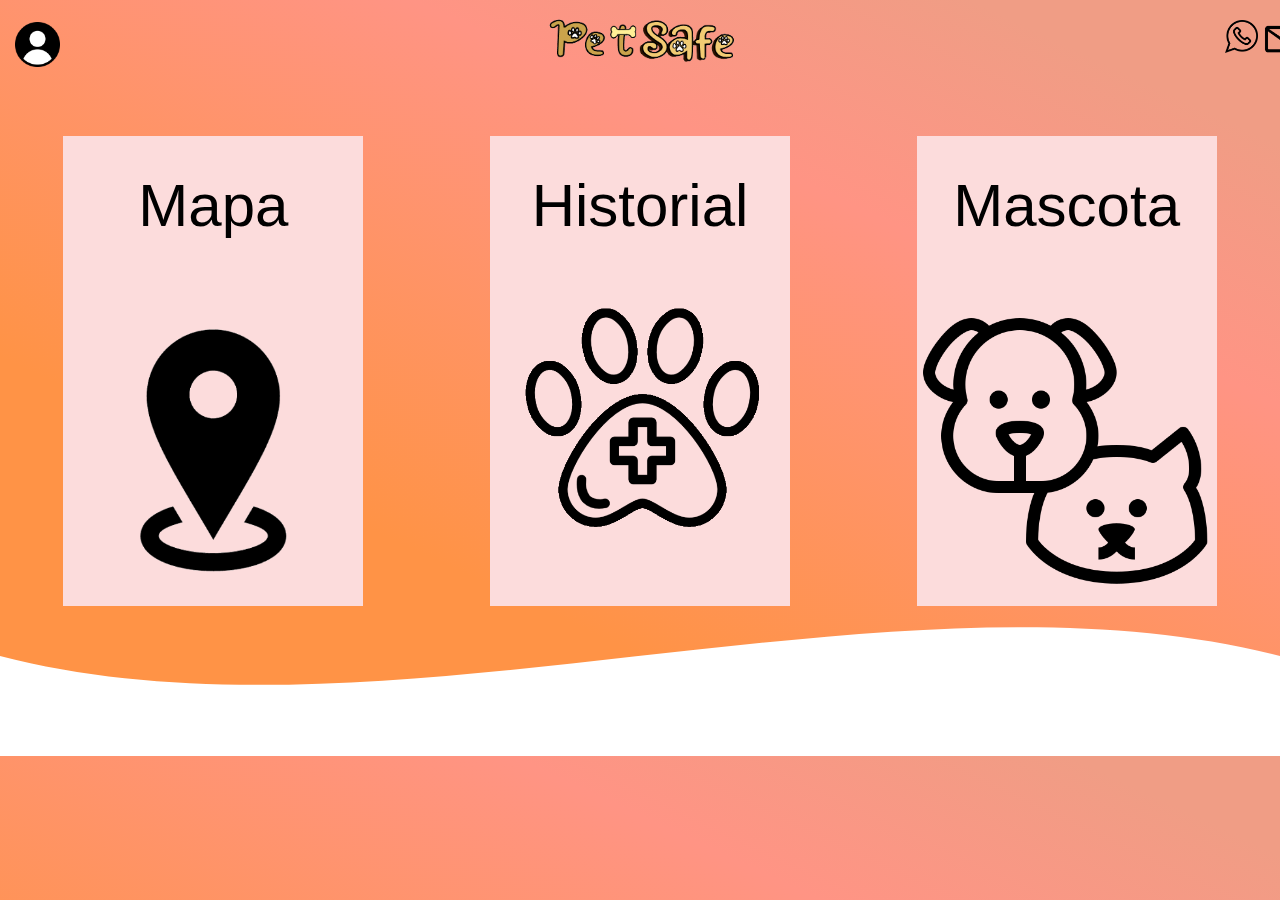
<file: index.html>
<!DOCTYPE html>
<html lang="es">
<head>
    <meta charset="UTF-8">
    <meta http-equiv="X-UA-Compatible" content="IE=edge">
    <meta name="viewport" content="width=device-width, initial-scale=1.0">
    <title>Pet-Safe</title>
    <link rel="icon" type="img" href="isotipo.png">
    <link rel="stylesheet" href="estilo.css">
</head>

<body>
   
    <header >
        <div>

        <a href="#"><img src="perfil.png" width="45" alt="Usuario" class="usuario"></a>
   
    </div>
    <div >
<img src="logo.png" width="200" alt="" class="logo">
</div>

<div class="wsp">
    
<a href="https://api.whatsapp.com/send?phone=5492615005130"><img src="wsp.png" width="33" alt="" ></a>

<a href="mailto:lautilucenaroger@gmail.com"><img src="mail.png" alt="" width="45" ></a>  
</div>
    </header>
   
    <section >
        
       <div class="contenedor-section">
        
            <a href="mapa.html" >
                <div class="contenedor">
                    <p class="textos">Mapa</p>
                    <img src="mapa.png" width="300" alt="">
                </div>
            </a>

                
            <a href="historial.html">
                <div class="contenedor">
                    <p class="textos">Historial</p>
                    <img src="medico.png" width="270" alt="">
                </div>
            </a>
                
            <a href="mascota.html">
                <div class="contenedor">
                    <p class="textos">Mascota</p>
                    <img src="mascotasss.png" width="300" alt=""  class="masc">
                </div>
            </a>        

       </div>   
       <div class="onda" style="height: 150px; overflow: hidden;" ><svg viewBox="0 0 500 150" preserveAspectRatio="none" style="height: 100%; width: 100%;"><path d="M0.00,49.98 C149.99,150.00 349.20,-49.98 500.00,49.98 L500.00,150.00 L0.00,150.00 Z" style="stroke: none; fill: #fff;"></path></svg></div>
       
        </section>
        
    </body>
    
</html>
</file>
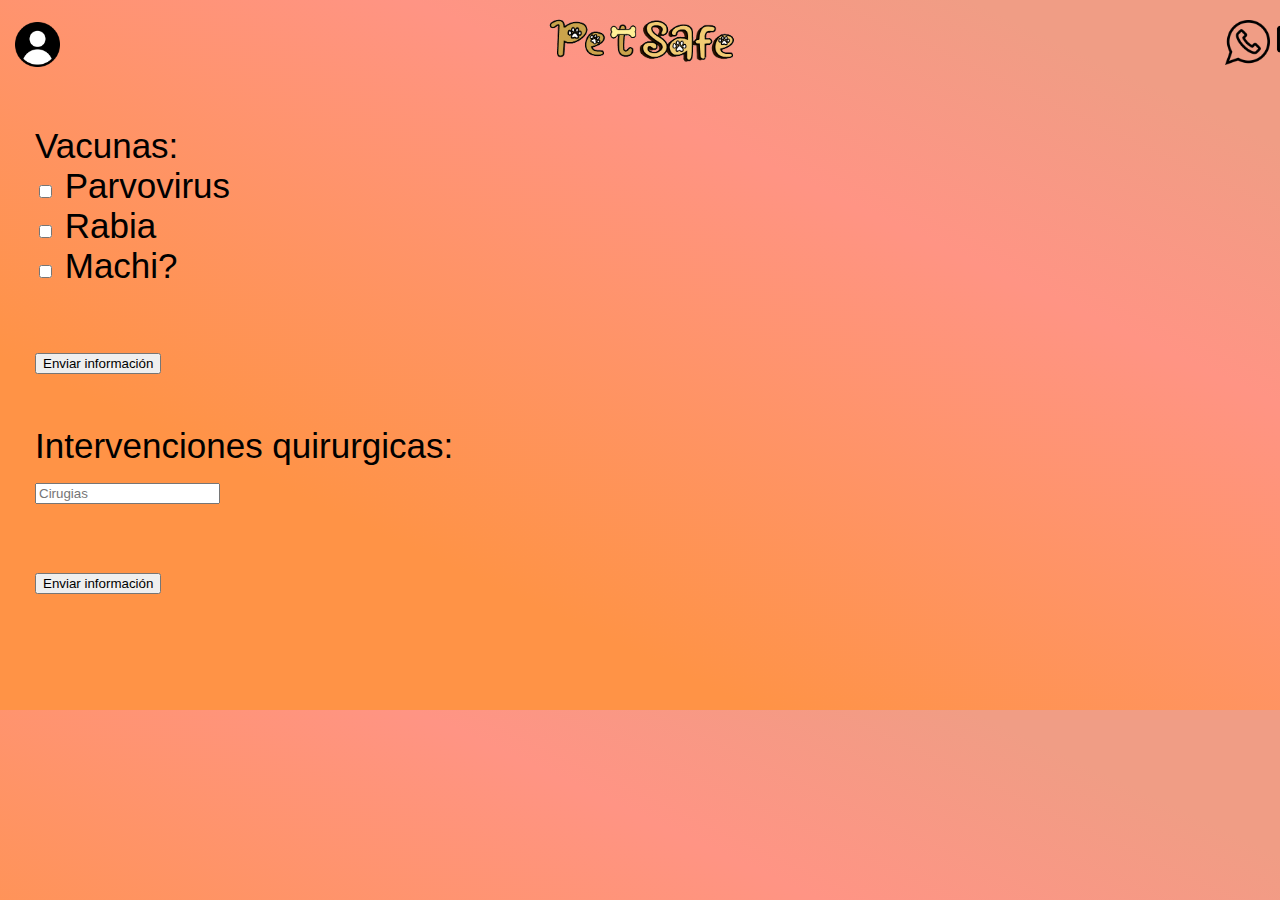
<file: form.html>
<!DOCTYPE html>
<html lang="en">
<head>
    <meta charset="UTF-8">
    <meta http-equiv="X-UA-Compatible" content="IE=edge">
    <meta name="viewport" content="width=device-width, initial-scale=1.0">
    <title>Historial</title>
    <link rel="icon" type="img" href="isotipo.png">
    <link rel="stylesheet" href="estilo.css">
</head>
<body>
  <header>
    <div>
        <a href="https://www.youtube.com/watch?v=mCdA4bJAGGk"><img src="perfil.png" width="45" alt="Usuario" class="usuario"></a>
    </div>
    <div >
        <a href="index.html"><img src="logo.png" width="200" alt="" class="logo"></a>
</div>
<div class="wsp">
<a href="https://api.whatsapp.com/send?phone=5492615005130"><img src="wsp.png" width="45" alt="" ></a>
<a href="mailto:lautilucenaroger@gmail.com"><img src="mail.png" alt="" width="45" ></a>  
   
</div>
    </header>
   
  <form action="historial.html" target="_form">

    <p class="form" >
      
      Vacunas:<br>

      <label><input type="checkbox" name="Parvovirus"> Parvovirus<br>
      </label>
      <label><input type="checkbox" name="Rabia" > Rabia<br>
      </label>
      <label><input type="checkbox" name="Machi?"> Machi?
      </label>
    </p>
  
    <p class="form"><input type="submit" value="Enviar información"></p>
  
  </form>
  <form action="historial.html" target="_form">

    <p class="form" >
      
      Intervenciones quirurgicas:<br>

      <label><input type="text" placeholder="Cirugias" name="Cirugias"> <br>
      </label>
      
    </p>
  
    <p class="form"><input type="submit" value="Enviar información"></p>
  
  </form>
</body>
</html>
</file>
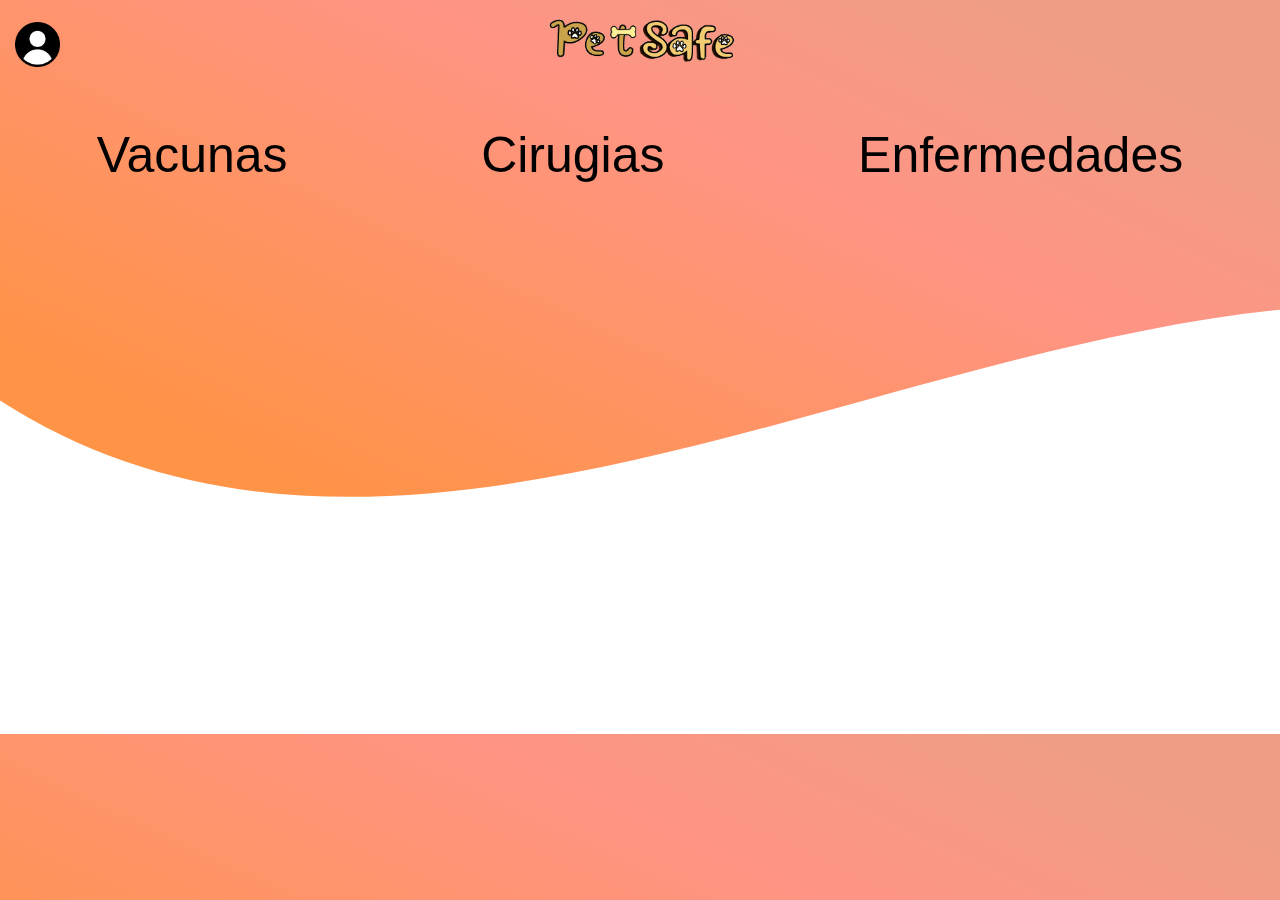
<file: historial.html>
<!DOCTYPE html>
<html lang="en">
<head>
    <meta charset="UTF-8">
    <meta http-equiv="X-UA-Compatible" content="IE=edge">
    <meta name="viewport" content="width=device-width, initial-scale=1.0">
    <title>Historial medico</title>
   <link rel="icon" type="img" href="isotipo.png">
   <link rel="stylesheet" href="estilo.css">
  <script src="java.js"></script>

</head>
<body class="historial">
    <header>
        <div>
            <a href="https://www.youtube.com/watch?v=mCdA4bJAGGk"><img src="perfil.png" width="45" alt="Usuario" class="usuario"></a>
        </div>
        <div >
            <a href="index.html"><img src="logo.png" width="200" alt="" class="logo"></a>
    </div>
    
        </header>
      
        <div class="hist">
            <div class="pepe" onclick="desplegar('section-menu')">
         <p class="med" >Vacunas</p>
        </div> 
         <section id="section-menu" >
     
<p>Rabia</p>
<p>Moquillo</p>
<p>Parvovirus</p>
            
            
        </section>
        
        <div class="pepe" onclick="desplegar('cirugias')">
        <p class="med">Cirugias</p>
        <section id="cirugias">
<p> Castración</p>
<p> Fractura de Pierna delantera izquierda</p>

        </section>
    </div>
    <div class="pepe" onclick="desplegar('enfermedades')">
        <p class="med">Enfermedades</p> 
        <section id="enfermedades">
            <p> Moquillo</p>
            <p> Displacia de Cadera</p>
            
                    </section>  
    </div>
    </div> 

    
    <div class="onda" style="height: 500px; overflow: hidden;" ><svg viewBox="0 0 370 150" preserveAspectRatio="none" style="height: 100%; width: 100%;"><path d="M0.00,49.98 C149.99,150.00 349.20,-49.98 500.00,49.98 L500.00,150.00 L0.00,150.00 Z" style="stroke: none; fill: #fff;"></path></svg></div>
     
        </body>
</file>
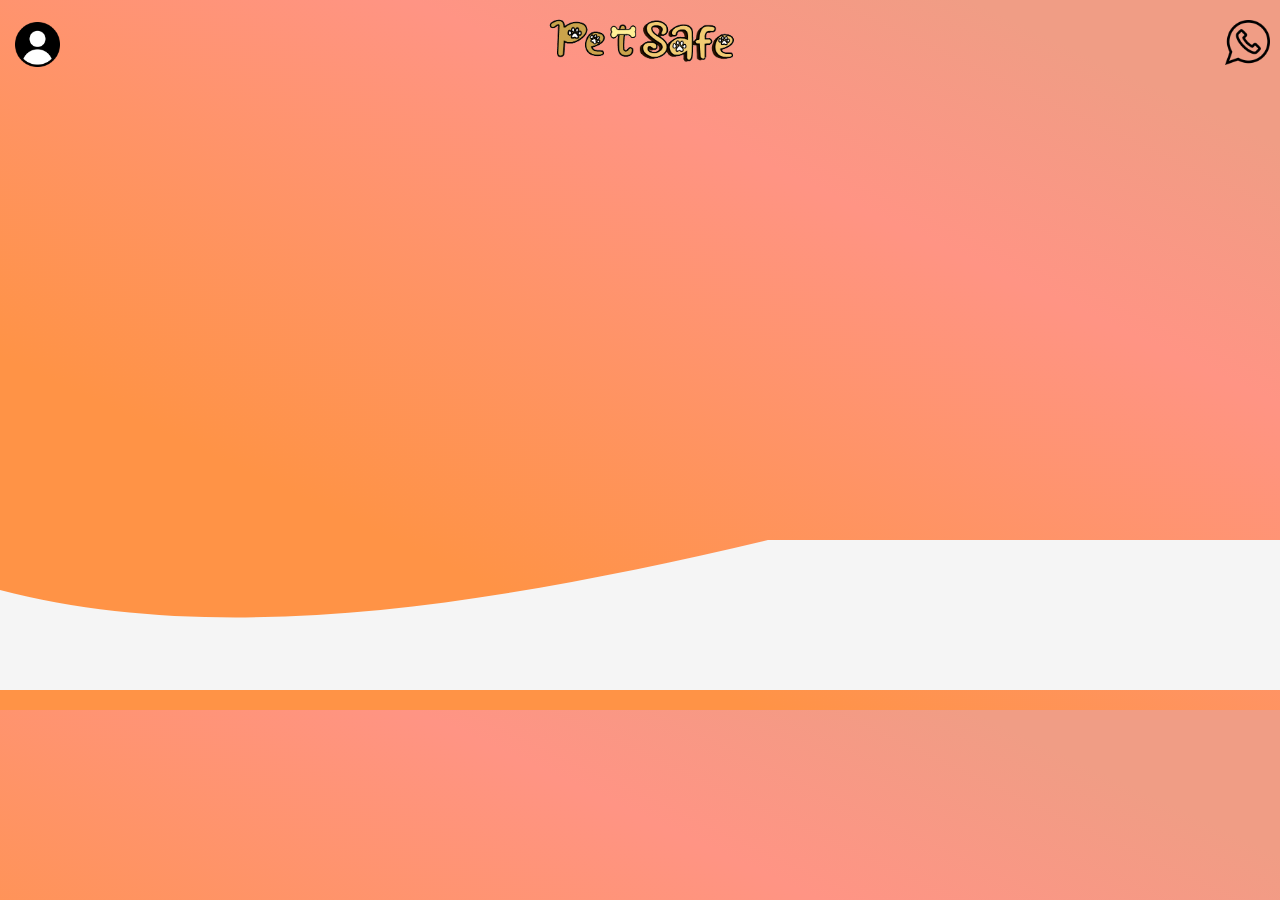
<file: mapa.html>
<!DOCTYPE html>
<html lang="en">
<head>
    <meta charset="UTF-8">
    <meta http-equiv="X-UA-Compatible" content="IE=edge">
    <meta name="viewport" content="width=device-width, initial-scale=1.0">
    <title>Mapa</title>
   <link rel="icon" type="img" href="isotipo.png">
   <link rel="stylesheet" href="estilo.css">
</head>
<body>
    <header>
        <div>
            <a href="https://www.youtube.com/watch?v=mCdA4bJAGGk"><img src="perfil.png" width="45" alt="Usuario" class="usuario"></a>
            
        </div>
        <div >
            <a href="index.html"><img src="logo.png" width="200" alt="" class="logo"></a>
    </div>
    <div class="wsp">
    <a href="https://api.whatsapp.com/send?phone=5492615005130"><img src="wsp.png" width="45" alt="" ></a>
        </div>
        </header>

<iframe src="https://www.google.com/maps/embed?pb=!1m18!1m12!1m3!1d837.9230159092663!2d-68.85626577082395!3d-32.85340407219889!2m3!1f0!2f0!3f0!3m2!1i1024!2i768!4f13.1!3m3!1m2!1s0x967e088859958b67%3A0x74cfb1c6815e1862!2sLos%20Pimientos%201250%2C%20Las%20Heras%2C%20Mendoza!5e0!3m2!1ses-419!2sar!4v1664898214152!5m2!1ses-419!2sar" width="100%" height="450" style="border:0;" allowfullscreen="" loading="lazy" referrerpolicy="no-referrer-when-downgrade" class="mp"></iframe>
<div style="height: 150px; overflow: hidden;" ><svg viewBox="0 0 500 150" preserveAspectRatio="none" style="height: 100%; width: 100%;"><path d="M0.00,49.98 C149.99,150.00 349.20,-49.98 501.97,-121.86 L500.00,150.00 L0.00,150.00 Z" style="stroke: none; fill: rgb(245, 245, 245);"></path></svg></div>
</file>
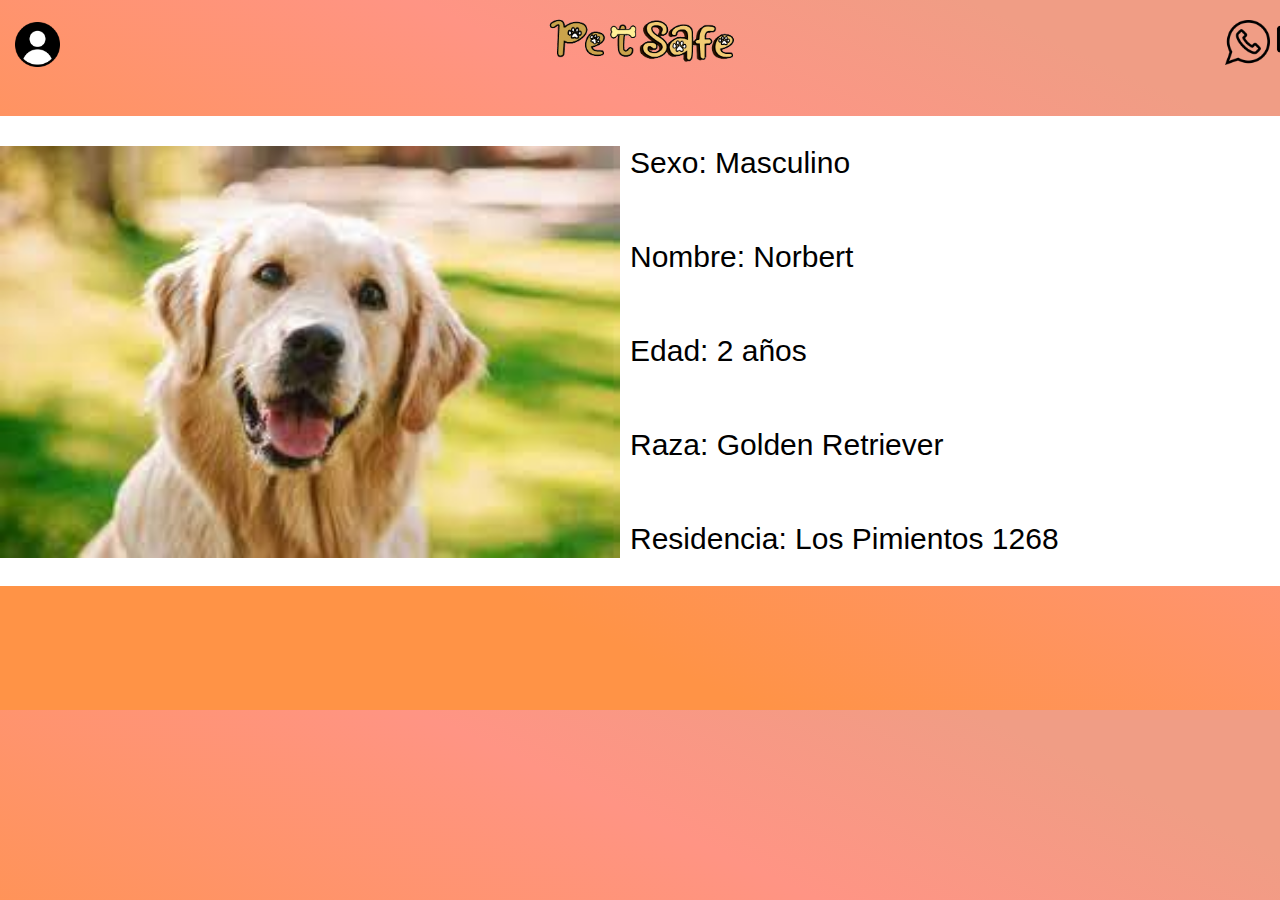
<file: mascota.html>
<!DOCTYPE html>
<html lang="en">
<head>
    <meta charset="UTF-8">
    <meta http-equiv="X-UA-Compatible" content="IE=edge">
    <meta name="viewport" content="width=device-width, initial-scale=1.0">
    <title>Mascotas</title>
   <link rel="icon" type="img" href="isotipo.png">
   <link rel="stylesheet" href="estilo.css">
</head>
<body>
    <header>
        <div>
            <a href="https://www.youtube.com/watch?v=mCdA4bJAGGk"><img src="perfil.png" width="45" alt="Usuario" class="usuario"></a>
        </div>
        <div >
            <a href="index.html"><img src="logo.png" width="200" alt="" class="logo"></a>
    </div>
    <div class="wsp">
    <a href="https://api.whatsapp.com/send?phone=5492615005130"><img src="wsp.png" width="45" alt="" ></a>
    <a href="mailto:lautilucenaroger@gmail.com"><img src="mail.png" alt="" width="45" ></a>  
       
</div>
        </header>
       
      <section class="perfil">
        <div class="img"> <img src="perro.jpg"  width="620" alt="Foto de perfil" ></div>
        <div class="texto">
            <p>Sexo: Masculino</p>
            <p>Nombre: Norbert</p>
        <p>Edad: 2 años</p>
        <p>Raza: Golden Retriever</p>
        <p>Residencia: Los Pimientos 1268</p>
        
        </div>
        
        
        
    </div> 
    
      </section>

    </body>
   
</html>
</file>
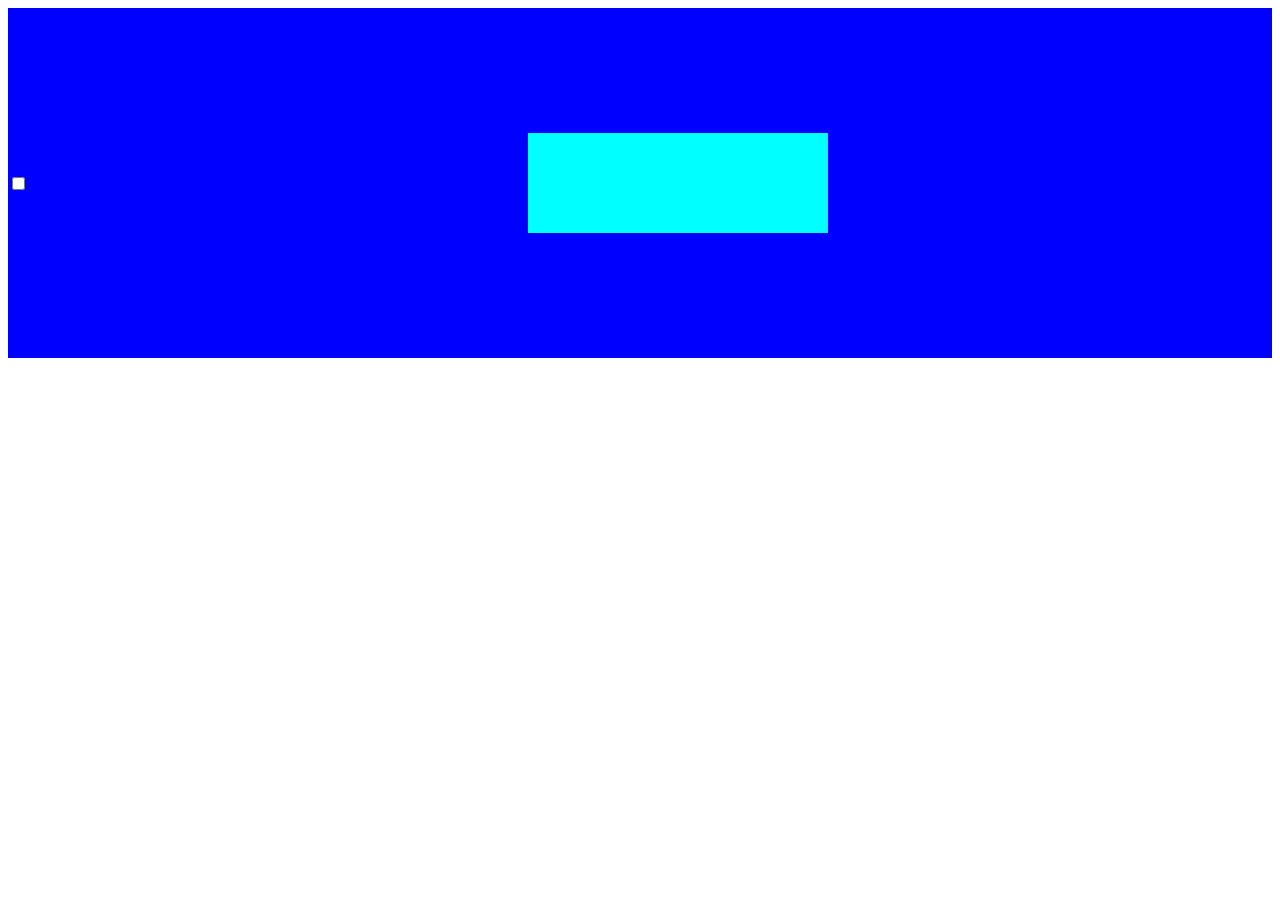
<file: priueba.html>
<!DOCTYPE html>
<html lang="en">
<head>
    <meta charset="UTF-8">
    <meta http-equiv="X-UA-Compatible" content="IE=edge">
    <meta name="viewport" content="width=device-width, initial-scale=1.0">
    <title>Document</title>
    <link rel="stylesheet" href="est.css">
</head>
<body>
    <section>
        <nav>
            <input type="checkbox" id="ejemplo">
            <label for="ejemplo"></label>

            <div class="contenido">
                
            </div>
        </nav>
    </section>
</body>
</html>
</file>
<file: estilo.css>
header{
    display: flex;
margin: 0px;
width: 100%;
height: 2cm;
}

.pepe{
    width: min-content;
    height: min-content;

}

.usuario{
    margin-top: 7px;
    padding: 15px;

}
body{
    background: rgb(255,147,70);
    background: linear-gradient(25deg, rgba(255,147,70,1) 27%, rgba(255,148,132,1) 69%, rgba(240,157,133,1) 89%);
    height: 710px;
    margin: 0px;
    padding: 0px;
    user-select: none;
}

.logo{
   margin-left: 470px;
   margin-top: 8px;
}
.wsp{
    display: flex;
    justify-content: baseline;
    margin-top: 20px;
    margin-left: 480px;
}
.textos{
    font-size: 60px;
    font-family: 'Franklin Gothic Medium', 'Arial Narrow', Arial, sans-serif;
    text-align: center;
    padding-top: 35px;
   
}

section{
    width: 100%;
    height: 650px;
    margin-top: 0px;
    position: absolute;

  
}

.contenedor-section{
    display: flex;
    justify-content: space-around;
    position: relative;
    top: 0;
    left: 0;
    z-index: 100;
    
}


section a{
    
    text-decoration: none;
    color: black;
}
.contenedor{
    margin-top: 0px;
    background-color: rgb(252, 220, 220);
  
  width: 300px;
  height: 470px;
}

.perfil{
    display: flex;
    width: 100%;
    height: 470px;
    margin-top: 40px;
    background-color: rgb(255, 255, 255);
 
}
.img{
    width: 630px;
    margin-top: 30px;

}

.texto{
    margin-right: 0px;
    display: flex;
    flex-direction: column;
  width: 500px;  
  height: 100px;
    font-size: 30px;
    font-family: 'Gill Sans', 'Gill Sans MT', Calibri, 'Trebuchet MS', sans-serif  ;
}


.mp{

margin-top: 10px;

}

.med{
    
    font-size: 50px;
    font-family: 'Gill Sans', 'Gill Sans MT', Calibri, 'Trebuchet MS', sans-serif;
    display: flex;
    justify-content: space-around;
    user-select: none;
    
}

.hist{
    display: flex;
    justify-content: space-around;
}
.form{
  
    font-size: 35px;
    margin-bottom: 0px;
    margin-top: 50px;
    margin-left: 35px;
    font-family: 'Franklin Gothic Medium', 'Arial Narrow', Arial, sans-serif;
}


#section-menu{
    font-size: 20px;
    height: min-content;
    width: 350px;
    margin-left: -950px;
    margin-top: 120px;
    background-color:#fcac61;
    text-align: center;
    font-family: 'Gill Sans', 'Gill Sans MT', Calibri, 'Trebuchet MS', sans-serif;
    
    display:none;
}

h4{
    text-align: center;
    font-size: 30px;
}

.contenedor-menu{
    width: 800px;
    height: 60px;
    display: flex;
    justify-content: left;
    flex-direction:row-reverse;
    margin-right: 100%;

}

.opcion-uno:hover ~ .descripcion-uno{
    transform: translateX(0px);
}
#cirugias{
    font-size: 20px;
    height: min-content;
    width: 350px;
    margin-left: -80px;
    background-color:#fcac61;
    text-align: center;
    font-family: 'Gill Sans', 'Gill Sans MT', Calibri, 'Trebuchet MS', sans-serif;
    
    display:none;
}

#enfermedades{
    font-size: 20px;
    height: min-content;
    width: 350px;
    margin-left: -30px;
    background-color:#fcac61;
    text-align: center;
    font-family: 'Gill Sans', 'Gill Sans MT', Calibri, 'Trebuchet MS', sans-serif;
    
    display:none;
}
.prro{
    width: 620px;
}

@media only screen and (max-width: 800px){
    
.med{
    font-size: 40px;
    display: block;
    text-align: center;
}
.hist{
  
    display: block;
    margin-left: 70px;
    width: 75%; 
    height: 40%;  
}
.pepe{
    width: min-content;
    height: min-content;
    text-align: center;
    height: auto;
}
.historial{
height: 550px;
}
#section-menu{
    font-size: 30px;
    height: min-content;
    width: 350px;
    margin-left: -65px;
    background-color:#fcac61;
    text-align: center;
    font-family: 'Gill Sans', 'Gill Sans MT', Calibri, 'Trebuchet MS', sans-serif;
    
    display:none;
}
#cirugias{
    font-size: 25px;
    height: min-content;
    width: 350px;
    margin-left: -65px;
    background-color:#fcac61;
    text-align: center;
    font-family: 'Gill Sans', 'Gill Sans MT', Calibri, 'Trebuchet MS', sans-serif;
    
    display:none;
}

#enfermedades{
    font-size: 25px;
    height: min-content;
    width: 350px;
    margin-left: -65px;
    background-color:#fcac61;
    text-align: center;
    font-family: 'Gill Sans', 'Gill Sans MT', Calibri, 'Trebuchet MS', sans-serif;
    
    display:none;
}
.contenedor-section{
    display: block;
    justify-content: space-around;
    margin-left: 30px;
    height: 1650px;
    position: relative;
    top: 0;
    left: 0;
    z-index: 100;
    
    
}
body{
    background: rgb(255,147,70);
    background: linear-gradient(25deg, rgba(255,147,70,1) 27%, rgba(255,148,132,1) 69%, rgba(240,157,133,1) 89%);
    height: 1880px;
    margin: 0px;
    padding: 0px;
    user-select: none;
}
.logo{
    margin-left: 30%;
    margin-top: 13px;
    width: 170px;
 }
 .wsp{
     display: flex;
     justify-content: baseline;
     margin-top: 20px;
     margin-left: 80px;
       
 }
 .usuario{
    margin-top: 7px;
    padding: 15px;
width: 40px;
}
.perfil{
    display: flex;
    width: 100%;
    height: 470px;
    margin-top: 40px;
    background-color: rgb(255, 255, 255);
 
}
.img{
    width:330px;
    margin-top: 35px;
}
.mapa{
    height: 900px;
}
.prro{
    width: 120%;
}
.perfil{
    display: block;
    width: 100%;
    height: 800px;
    margin-top: 20px;
    background-color: rgb(255, 255, 255);
}
.masco{
    height: 600px;
}
}
</file>
<file: est.css>
nav{
    width: 100%;
    height: 350px;
    background-color: blue;
    display: flex;
    align-items: center;
}
label{
    width: 300px;
    height: 100px;
    background-color: rgb(0, 255, 255);
    display: block;
    position: relative;
    top: 0;
    left: 500px;
    z-index: 100;

}

.contenido{
    width: 300px;
    height: 250px;
    background-color: rgb(255, 102, 0);
   scale: 0;
   visibility: none;
    
}



#ejemplo:checked ~ .contenido{
    scale: 100%;
}
</file>
